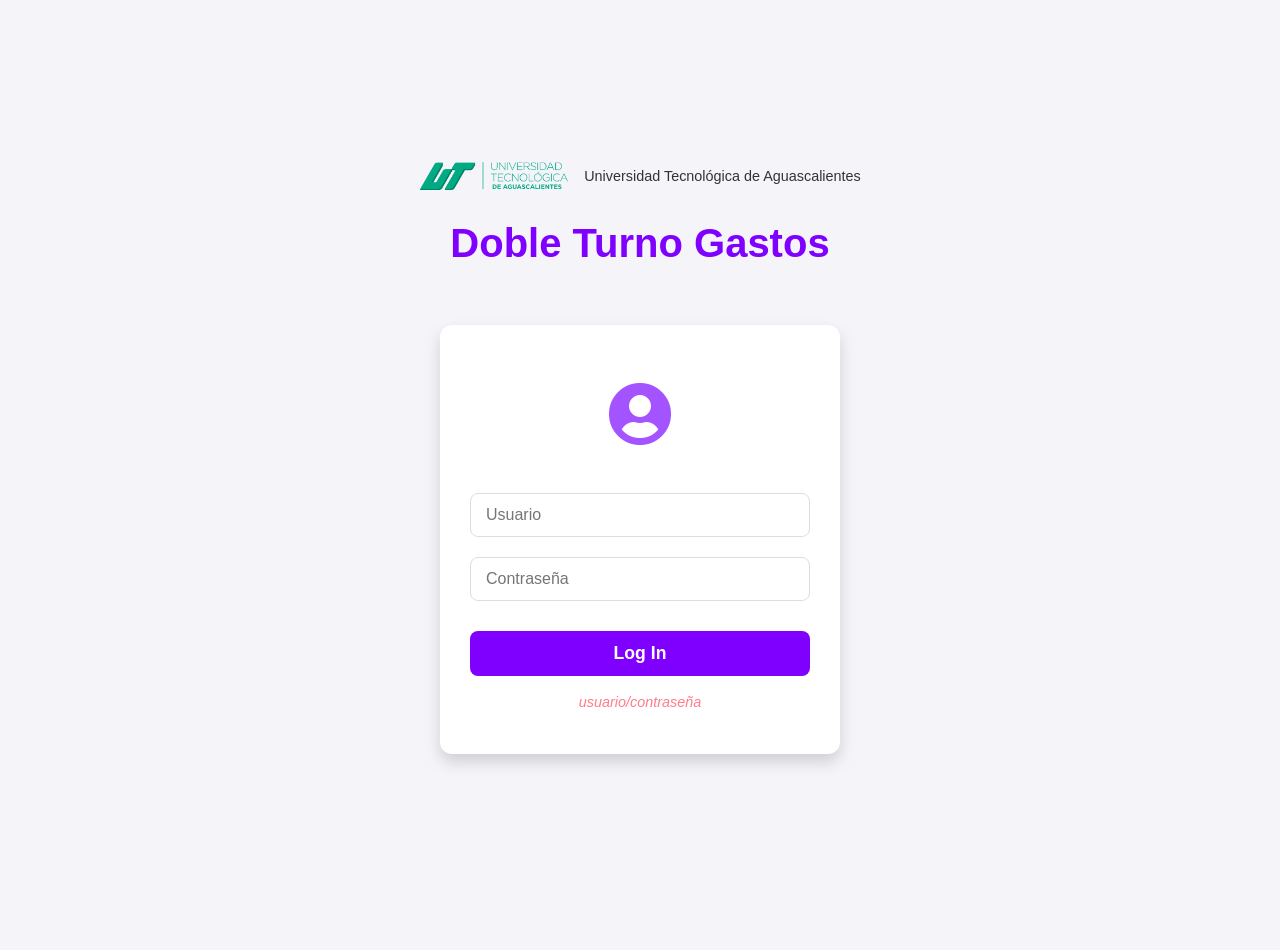
<file: index.html>
<!DOCTYPE html>
<html lang="es">
<head>
    <meta charset="UTF-8">
    <meta name="viewport" content="width=device-width, initial-scale=1.0">
    <title>Doble Turno Gastos - Login</title>
    <link rel="manifest" href="manifest.json">
    <link rel="stylesheet" href="https://cdnjs.cloudflare.com/ajax/libs/font-awesome/5.15.4/css/all.min.css">
    <link rel="stylesheet" href="styles.css"> 
</head>

<body>
    <div class="login-container">
       <header class="header">
            <div class="logo-and-title"> 
                <img src="images/ut_logo1.png" alt="Logo Universidad Tecnológica de Aguascalientes" class="logo">
                <p><span class="logo-text">Universidad Tecnológica de Aguascalientes</span></p>
            </div>
            <p><h1>Doble Turno Gastos</h1></p>
        </header>

        <form class="login-form">
            <div class="icon-placeholder">
                <i class="fas fa-user-circle"></i> 
            </div>

            <div class="input-group">
                <input type="text" id="usuario" name="usuario" placeholder="Usuario" required>
            </div>

            <div class="input-group">
                <input type="password" id="contrasena" name="contrasena" placeholder="Contraseña" required>
            </div>

            <button type="button" class="login-button" id="loginRedirect">
                Log In
            </button>
            
            <p class="error-message">usuario/contraseña</p>
        </form>
    </div>
    
    <script>
        document.getElementById('loginRedirect').onclick = function() {
        // Redirige al hacer clic en el botón
        window.location.href = "page1.html";
        };
    </script>
</body>
</html>
</file>
<file: styles.css>
/* =============================== */
/* 11. Estilos de la Página de Login */
/* =============================== */

/* Estilo para centrar todo el contenido en la pantalla */
.login-container {
    display: flex;
    flex-direction: column;
    justify-content: center;
    align-items: center;
    min-height: 100vh;
    padding: 20px;
    background-color: var(--background-color); /* Usar el fondo general */
    text-align: center;
}

/* Estilos de la tarjeta de login */
.login-form {
    background-color: var(--card-background);
    padding: 40px 30px;
    border-radius: 12px;
    box-shadow: var(--shadow-medium);
    width: 100%;
    max-width: 400px; /* Limita el ancho del formulario */
    margin-top: 20px;
}

/* Estilo del encabezado/logo */
/* Estilo del encabezado/logo (AJUSTADO) */
.header {
    margin-bottom: 30px;
    /* Centra el texto de la universidad y el nuevo contenedor */
    display: flex; 
    flex-direction: column; 
    align-items: center; 
}

/* Nuevo contenedor para alinear logo e h1 en la misma línea */
.logo-and-title {
    display: flex;
    align-items: center;
    gap: 15px; /* Espacio entre el logo y el título */
    margin-bottom: 5px; /* Espacio antes del texto de la universidad */
}

/* Estilo para el logo (PEQUEÑO) */
.header .logo {
    display: block;
    width: 150px; /* Tamaño más pequeño, similar al ejemplo */
    height: auto;
}

.header h1 {
    font-size: 2.5em;
    color: var(--primary-color);
    margin: 0; /* Asegura que no haya margen superior o inferior */
}

/* El texto de la universidad permanece centrado debajo del título */
.logo-text {
    font-size: 0.9em;
    color: var(--text-color);
    font-weight: 500;
}

/* Eliminar la regla de logo-container que ya no es necesaria */
.logo-container {
    /* Puedes borrar o comentar esta regla si ya no la usas */
    display: none; 
}

/* Icono grande de usuario (placeholder) */
.icon-placeholder {
    font-size: 4em;
    color: var(--secondary-color);
    margin-bottom: 25px;
}

/* Agrupación de inputs */
.input-group {
    margin-bottom: 20px;
    position: relative; /* Para posibles iconos dentro del input */
}

.login-form input[type="text"],
.login-form input[type="password"] {
    width: 100%;
    padding: 12px 15px;
    border: 1px solid #ddd;
    border-radius: 8px;
    font-size: 1em;
    transition: border-color 0.3s, box-shadow 0.3s;
}

.login-form input:focus {
    border-color: var(--secondary-color);
    box-shadow: 0 0 0 3px rgba(163, 83, 255, 0.2);
    outline: none;
}

/* Botón de Login */
.login-button {
    width: 100%;
    background-color: var(--primary-color);
    color: white;
    border: none;
    padding: 12px;
    border-radius: 8px;
    cursor: pointer;
    font-size: 1.1em;
    font-weight: bold;
    transition: background-color 0.3s, transform 0.2s;
    margin-top: 10px;
}

.login-button:hover {
    background-color: #6a00d0; /* Un tono un poco más oscuro */
    transform: translateY(-1px);
}

/* Mensaje de error/ayuda */
.error-message {
    color: var(--color-gasto); /* Usar el rojo para un mensaje de error */
    font-size: 0.9em;
    margin-top: 15px;
    text-align: center;
    font-style: italic;
    /* Estilo del placeholder de usuario/contraseña que tenías */
    /* Lo mantendremos visible como un mensaje informativo */
    opacity: 0.7; 
}

/* =============================== */
/* 1. Estilos Globales y Reset */
/* =============================== */
:root {
    --primary-color: #7f00ff; /* Morado Oscuro */
    --secondary-color: #a353ff; /* Morado Claro */
    --background-color: #f4f4f9;
    --card-background: #ffffff;
    --text-color: #333;
    --shadow-light: 0 4px 12px rgba(0, 0, 0, 0.1);
    --shadow-medium: 0 8px 16px rgba(0, 0, 0, 0.15);

    /* Colores de Tarjetas */
    --color-gasto: #ff4757;
    --color-ingreso: #34d399;
}

* {
    box-sizing: border-box;
    margin: 0;
    padding: 0;
}

body {
    font-family: 'Arial', sans-serif;
    background-color: var(--background-color);
    color: var(--text-color);
    line-height: 1.6;
    padding-bottom: 50px; /* Espacio para dispositivos móviles */
}

/* =============================== */
/* 2. Dashboard y Header */
/* =============================== */
.dashboard-container {
    max-width: 1000px;
    margin: 0 auto;
    padding: 20px;
}

.dashboard-header {
    display: flex;
    justify-content: space-between;
    align-items: center;
    padding: 15px 0;
    margin-bottom: 25px;
}

.header-info h1 {
    font-size: 2.2em;
    color: var(--primary-color);
    font-weight: bold;
}

/* Botón de Nueva Transacción */
.new-expense-button {
    background-color: var(--color-ingreso);
    color: white;
    border: none;
    padding: 10px 20px;
    border-radius: 50px;
    cursor: pointer;
    font-size: 1em;
    font-weight: bold;
    display: flex;
    align-items: center;
    transition: background-color 0.3s, transform 0.2s;
}

.new-expense-button i {
    margin-right: 8px;
    font-size: 1.1em;
}

.new-expense-button:hover {
    background-color: #2fb983;
    transform: translateY(-2px);
}

/* =============================== */
/* 3. Sección de Filtros */
/* =============================== */
.filter-section {
    padding: 15px;
    margin-bottom: 25px;
    background-color: var(--card-background);
    border-radius: 12px;
    box-shadow: var(--shadow-light);
}

.filter-controls {
    display: flex;
    align-items: center;
    gap: 15px;
}

.filter-icon {
    color: var(--secondary-color);
    font-size: 1.2em;
}

.filter-group label {
    font-weight: bold;
    color: var(--text-color);
    margin-right: 8px;
}

.filter-select {
    padding: 8px 12px;
    border-radius: 8px;
    border: 1px solid #ddd;
    background-color: #fff;
    font-size: 1em;
    cursor: pointer;
    min-width: 150px;
}

/* =============================== */
/* 4. Métricas y Tarjetas */
/* =============================== */
.metrics-section {
    margin-bottom: 40px;
}

.section-title {
    font-size: 1.5em;
    color: var(--primary-color);
    margin-bottom: 20px;
    font-weight: 600;
}

.metrics-grid {
    display: grid;
    grid-template-columns: repeat(auto-fit, minmax(200px, 1fr));
    gap: 20px;
    margin-bottom: 30px;
}

.metric-card {
    background-color: var(--card-background);
    padding: 20px;
    border-radius: 12px;
    box-shadow: var(--shadow-light);
    display: flex;
    justify-content: space-between;
    align-items: center;
    border-left: 5px solid;
    transition: transform 0.3s;
}

.metric-card:hover {
    transform: translateY(-5px);
}

.metric-info .metric-label {
    font-size: 0.9em;
    color: #6c757d;
    margin-bottom: 5px;
}

/* La regla .metric-value funciona tanto para h3 como para span */
.metric-info .metric-value {
    font-size: 1.8em;
    font-weight: bold;
    color: var(--text-color);
}

.card-icon {
    font-size: 2em;
    opacity: 0.4;
}

/* Colores específicos por tarjeta (border-left) */
.card-1 { border-left-color: var(--color-gasto); color: var(--color-gasto); } /* Gasto Total */
.card-2 { border-left-color: #4a90e2; color: #4a90e2; }
.card-3 { border-left-color: #f5a623; color: #f5a623; }
.card-4 { border-left-color: #bd10e0; color: #bd10e0; }
.card-5 { border-left-color: var(--color-ingreso); color: var(--color-ingreso); } /* Ingreso Total */
.card-6 { border-left-color: #4a90e2; color: #4a90e2; }
.card-7 { border-left-color: #f5a623; color: #f5a623; }
.card-8 { border-left-color: #bd10e0; color: #bd10e0; }


/* =============================== */
/* 5. Listas de Transacciones */
/* =============================== */
.list-title {
    font-size: 1.3em;
    color: var(--text-color);
    margin-bottom: 15px;
    border-bottom: 2px solid var(--secondary-color);
    display: inline-block;
    padding-bottom: 5px;
}

.transaction-list {
    display: flex;
    flex-direction: column;
    gap: 10px;
}

.transaction-item {
    background-color: var(--card-background);
    padding: 15px;
    border-radius: 8px;
    box-shadow: 0 1px 3px rgba(0, 0, 0, 0.05);
    display: flex;
    justify-content: space-between;
    align-items: center;
    cursor: pointer;
    transition: background-color 0.2s;
}

.transaction-item:hover {
    background-color: #fafafa;
}

.t-details {
    display: flex;
    align-items: center;
    /* Permite que la descripción envuelva si es muy larga en móvil */
    flex-wrap: wrap; 
    max-width: 70%; 
}

.t-icon {
    font-size: 1.5em;
    color: var(--primary-color);
    margin-right: 15px;
}

.t-info {
    /* Ocupa el espacio restante en la fila de detalles */
    flex-grow: 1; 
}

.t-info h4 {
    font-size: 1em;
    font-weight: bold;
    margin: 0;
    color: var(--text-color);
    text-transform: capitalize;
}

.t-info span {
    font-size: 0.85em;
    color: #888;
}

.t-amount {
    font-size: 1.1em;
    font-weight: bold;
    min-width: 80px;
    text-align: right;
}

/* Colores específicos de la cantidad */
.t-amount.gasto {
    color: var(--color-gasto);
}

.t-amount.ingreso {
    color: var(--color-ingreso);
}

.empty-list-message {
    text-align: center;
    padding: 30px;
    color: #888;
    font-style: italic;
    background-color: #fff;
    border-radius: 8px;
}

.t-actions {
    margin-left: 15px;
}

.delete-button {
    color: #ff4757;
    cursor: pointer;
    font-size: 1.1em;
    transition: color 0.2s;
}

.delete-button:hover {
    color: #cc3947;
}

/* =============================== */
/* 6. Modal General - CON SCROLL AÑADIDO */
/* =============================== */
.modal-overlay {
    position: fixed;
    top: 0;
    left: 0;
    width: 100%;
    height: 100%;
    background-color: rgba(0, 0, 0, 0.6);
    display: flex;
    justify-content: center;
    align-items: center;
    opacity: 0;
    visibility: hidden;
    transition: opacity 0.3s, visibility 0.3s;
    z-index: 1000;
}

.modal-overlay.active {
    opacity: 1;
    visibility: visible;
}

.modal-content {
    background-color: var(--card-background);
    padding: 30px;
    border-radius: 12px;
    box-shadow: var(--shadow-medium);
    max-width: 450px;
    width: 90%;
    /* Altura máxima para permitir scroll */
    max-height: 90vh; 
    overflow-y: auto; 
    
    transform: scale(0.9);
    transition: transform 0.3s;
}

.modal-overlay.active .modal-content {
    transform: scale(1);
}

.modal-header {
    display: flex;
    justify-content: space-between;
    align-items: center;
    margin-bottom: 20px;
    /* Fija el header para que no se mueva con el scroll del contenido */
    position: sticky; 
    top: -30px; /* Sube la posición por el padding del modal-content */
    background-color: var(--card-background);
    z-index: 10;
    padding-top: 30px; /* Vuelve a poner el padding arriba */
}

.modal-header h2, .modal-header h3 {
    color: var(--primary-color);
    font-size: 1.5em;
}

.close-button {
    background: none;
    border: none;
    font-size: 1.8em;
    cursor: pointer;
    color: #999;
}

/* =============================== */
/* 7. Formulario del Modal */
/* =============================== */
.expense-form .form-group {
    margin-bottom: 15px;
}

.expense-form label {
    display: block;
    font-weight: bold;
    margin-bottom: 5px;
    color: #555;
    font-size: 0.95em;
}

.expense-form input[type="text"],
.expense-form input[type="number"],
.expense-form input[type="date"],
.expense-form select,
.expense-form textarea {
    width: 100%;
    padding: 10px;
    border: 1px solid #ddd;
    border-radius: 8px;
    font-size: 1em;
    transition: border-color 0.2s;
}

.expense-form input:focus,
.expense-form select:focus,
.expense-form textarea:focus {
    border-color: var(--secondary-color);
    outline: none;
}

.expense-form textarea {
    resize: vertical;
}

/* Estilo para los grupos de opciones dentro de select */
select optgroup {
    font-style: italic;
    font-weight: bold;
    color: var(--primary-color);
}

/* =============================== */
/* 8. Acciones del Formulario */
/* =============================== */
.form-actions {
    display: flex;
    justify-content: flex-end;
    gap: 10px;
    margin-top: 20px;
    
    /* Fija los botones en la parte inferior al hacer scroll */
    position: sticky;
    bottom: -30px; /* Sube la posición por el padding del modal-content */
    background-color: var(--card-background);
    z-index: 10;
    padding: 20px 0 0 0; /* Agrega padding para separar del contenido y mantener el espacio inferior */
    
    /* Asegurar que el fondo del modal-content no se vea */
    margin: 0 -30px -30px -30px; /* Expande los bordes para cubrir el padding original del modal-content */
    padding: 20px 30px 30px 30px; /* Vuelve a poner el padding interno */
}

.action-button {
    padding: 10px 18px;
    border: none;
    border-radius: 50px;
    cursor: pointer;
    font-weight: bold;
    transition: opacity 0.2s;
}

.action-button:hover {
    opacity: 0.9;
}

.cancel-button {
    background-color: #ccc;
    color: var(--text-color);
}

.save-button {
    background-color: var(--primary-color);
    color: white;
}

/* =============================== */
/* 9. Modal de Detalles */
/* =============================== */

/* Asegura un ancho más adecuado para la lectura */
.details-modal-content {
    max-width: 550px; 
    width: 90%;
}

.modal-header {
    border-bottom: 1px solid #eee; /* Separador sutil */
    padding-bottom: 15px;
    margin-bottom: 20px;
}

.modal-body.details-grid {
    display: grid;
    /* Divide el espacio en dos columnas iguales por defecto */
    grid-template-columns: 1fr 1fr; 
    gap: 15px 25px; /* Espaciado vertical y horizontal */
}

.detail-item {
    padding: 10px 0;
    border-bottom: 1px dashed #e0e0e0; /* Separador sutil entre items */
}

/* Para que la descripción ocupe toda la fila */
.detail-item.full-width {
    grid-column: 1 / -1;
}

.detail-item p {
    font-size: 0.9em; /* Etiqueta un poco más pequeña */
    color: #6c757d; /* Color gris suave para la etiqueta */
    margin: 0 0 5px 0;
}

.detail-item span {
    font-weight: 600;
    display: block;
    font-size: 1.1em;
    color: #343a40;
}

.detail-item.amount-item span {
    font-size: 1.2em;
}

/* Estilos específicos para la sección de recibo */
.receipt-section {
    border-top: 1px solid #ddd;
    border-bottom: none; /* Eliminar el borde inferior del último item */
    padding-top: 20px;
    margin-top: 10px;
}

.receipt-section h4 {
    color: #495057;
    margin-bottom: 15px;
    font-size: 1.1em;
}

.recibo-img {
    max-width: 100%;
    height: auto;
    border-radius: 8px;
    border: 1px solid #e0e0e0;
    box-shadow: 0 2px 5px rgba(0, 0, 0, 0.05);
}

.receipt-section #no-recibo-msg {
    color: #adb5bd;
    font-style: italic;
    text-align: center;
    padding: 20px;
    border: 1px dashed #e9ecef;
    border-radius: 5px;
}


/* =============================== */
/* 10. Media Queries (Responsividad) */
/* =============================== */
@media (max-width: 600px) {
    .dashboard-header {
        flex-direction: column;
        align-items: flex-start;
        gap: 15px;
    }

    .dashboard-header h1 {
        font-size: 1.8em;
    }
    
    .new-expense-button {
        width: 100%;
        justify-content: center;
    }

    .metrics-grid {
        grid-template-columns: 1fr;
    }

    .transaction-item {
        flex-wrap: wrap;
        gap: 10px;
    }

    .t-amount {
        order: 3; /* Mueve la cantidad a una nueva línea */
        width: 100%;
        text-align: left;
    }
    
    .t-actions {
        order: 2;
        margin-left: auto;
    }

    .modal-content, .details-modal-content {
        padding: 20px;
    }
    
    .modal-header {
        top: -20px; /* Ajusta la posición pegajosa para el padding reducido */
        padding-top: 20px;
    }
    
    .form-actions {
        bottom: -20px;
        margin: 0 -20px -20px -20px;
        padding: 20px 20px 20px 20px;
    }

    .filter-controls {
        flex-direction: column;
        align-items: flex-start;
    }
    
    .filter-group {
        width: 100%;
    }

    .filter-select {
        width: 100%;
    }
    
    /* Ajuste para el modal de detalles en móvil */
    .modal-body.details-grid {
        grid-template-columns: 1fr; /* Una sola columna */
    }
    
    .detail-item {
        grid-column: 1 / -1 !important; /* Asegura que todos ocupen el ancho completo */
    }
}
</file>
